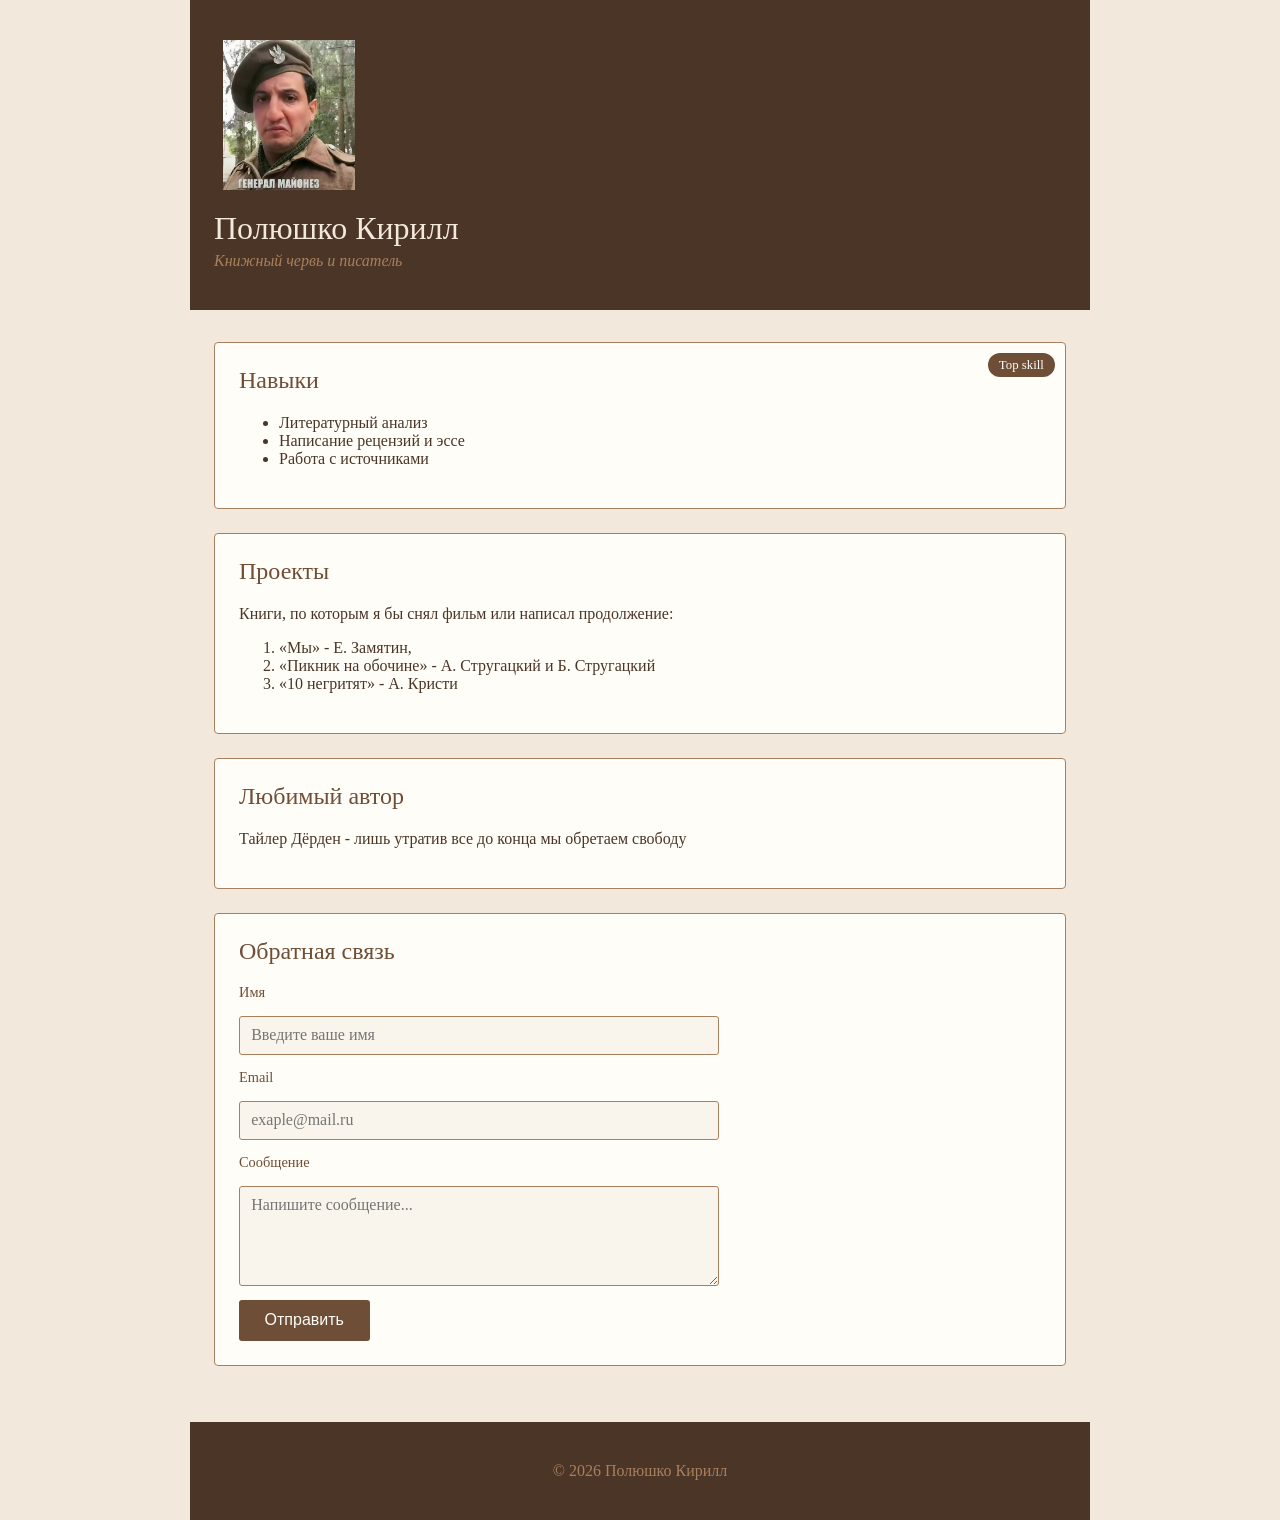
<file: index.html>
<!DOCTYPE html>
<html lang="ru">
<head>
    <meta charset="UTF-8">
    <meta name="viewport" content="width=device-width, initial-scale=1.0">
    <meta http-equiv="refresh" content="0; url=Polushko.html">
    <title>Полюшко Кирилл — книжная полка</title>
</head>
<body>
    <p><a href="Polushko.html">Открыть книжную полку Кирилла Полюшко</a></p>
</body>
</html>
</file>
<file: style.css>
:root {
    --coffee-dark: #4a3527;
    --coffee: #6f4e37;
    --coffee-mid: #a9805e;
    --beige: #f2e8dc;
    --beige-light: #faf5ec;
    --cream: #fffdf8;
}


* {
    box-sizing: border-box;
}

body {
    margin: 0;
    background-color: var(--beige);
    font-family: Georgia, 'Times New Roman', serif;
    color: var(--coffee-dark);
}

header, footer, main {
    max-width: 900px;
    margin-left: auto;
    margin-right: auto;
    padding-left: 1.5rem;
    padding-right: 1.5rem;
}

header {
    background-color: var(--coffee-dark);
    color: var(--beige);
    padding-top: 2.5rem;
    padding-bottom: 2.5rem;
}

header img {
    border-radius: 8px;
    object-fit: contain;
    margin-bottom: 1rem;
}

header h1 {
    margin: 0 0 0.3rem 0;
    font-weight: normal;
}

header p {
    color: var(--coffee-mid);
    font-style: italic;
    margin: 0;
}

main {
    padding-top: 2rem;
    padding-bottom: 2rem;
}

section, aside {
    background-color: var(--cream);
    border: 1px solid var(--coffee-mid);
    border-radius: 4px;
    padding: 1.5rem;
    margin-bottom: 1.5rem;
}

section h2, aside h2 {
    margin-top: 0;
    font-weight: normal;
    color: var(--coffee);
}

form {
    display: flex;
    flex-direction: column;
    gap: 0.9rem;
    max-width: 480px;
}

label {
    font-size: 0.9rem;
    color: var(--coffee);
}

input, textarea {
    padding: 0.6rem 0.7rem;
    border: 1px solid var(--coffee-mid);
    border-radius: 3px;
    background-color: var(--beige-light);
    font-family: inherit;
    font-size: 1rem;
    color: var(--coffee-dark);
}

textarea {
    resize: vertical;
    min-height: 100px;
}

button {
    align-self: flex-start;
    background-color: var(--coffee);
    color: var(--cream);
    border: none;
    padding: 0.7rem 1.6rem;
    border-radius: 3px;
    cursor: pointer;
    font-size: 1rem;
}

button:hover {
    background-color: var(--coffee-dark);
}

footer {
    text-align: center;
    padding-top: 1.5rem;
    padding-bottom: 1.5rem;
    background-color: var(--coffee-dark);
    color: var(--coffee-mid);
}

.skill {
    position: relative; /* точка отсчёта */
}

.badge {
    position: absolute;
    top: 10px;
    right: 10px;
    background-color: var(--coffee);
    color: var(--cream);
    padding: 0.3rem 0.7rem;
    border-radius: 20px;
    font-size: 0.8rem;
}

.card {
    transition: transform 0.3s, box-shadow 0.3s;
}

.card:hover {
    transform: scale(1.05);
    box-shadow: 0 8px 16px rgba(0, 0, 0, 0.2);
}
.card:active {
    transform: scale(0.98);
}
input:focus {
    outline: none;
    border-color: var(--coffee);
    box-shadow: 0 0 0 3px rgba(111, 78, 55, 0.3);
}
a:visited {
    color: var(--coffee-mid);
}
a:link { color: var(--coffee); }
a:visited { color: var(--coffee-mid); }
a:hover { color: var(--accent); }
a:active { color: var(--coffee-dark); }
</file>
